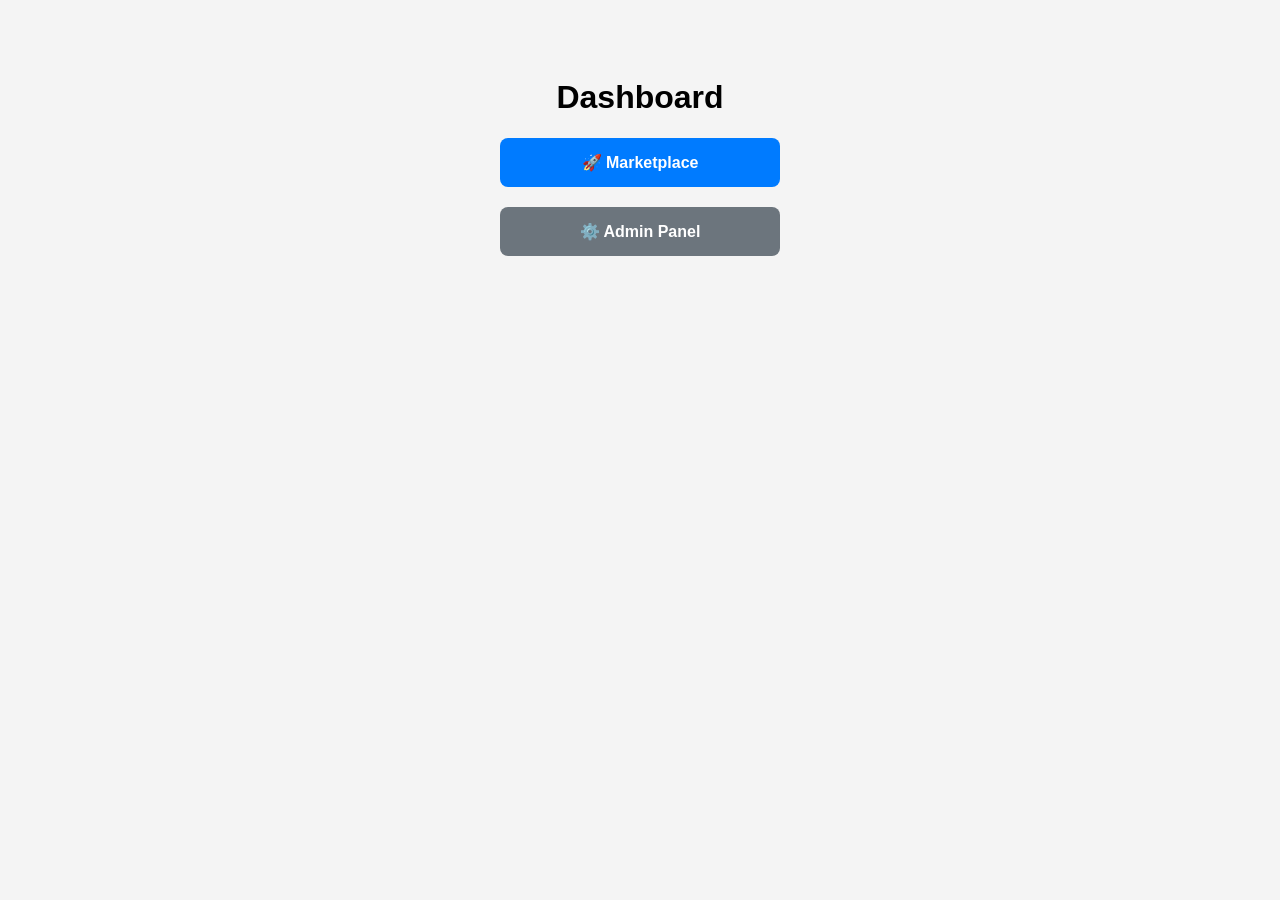
<file: dashboard.html>
<!DOCTYPE html>
<html>
<head>
    <title>Dashboard</title>
    <style>
        body { font-family: sans-serif; text-align: center; padding: 50px; background: #f4f4f4; }
        .btn { display: block; width: 250px; margin: 20px auto; padding: 15px; background: #007bff; color: white; text-decoration: none; border-radius: 8px; font-weight: bold; }
        .btn-admin { background: #6c757d; }
    </style>
</head>
<body>
    <h1>Dashboard</h1>
    <a href="marketplace.html" class="btn">🚀 Marketplace</a>
    <a href="admin.html" class="btn btn-admin">⚙️ Admin Panel</a>
</body>
</html>
</file>
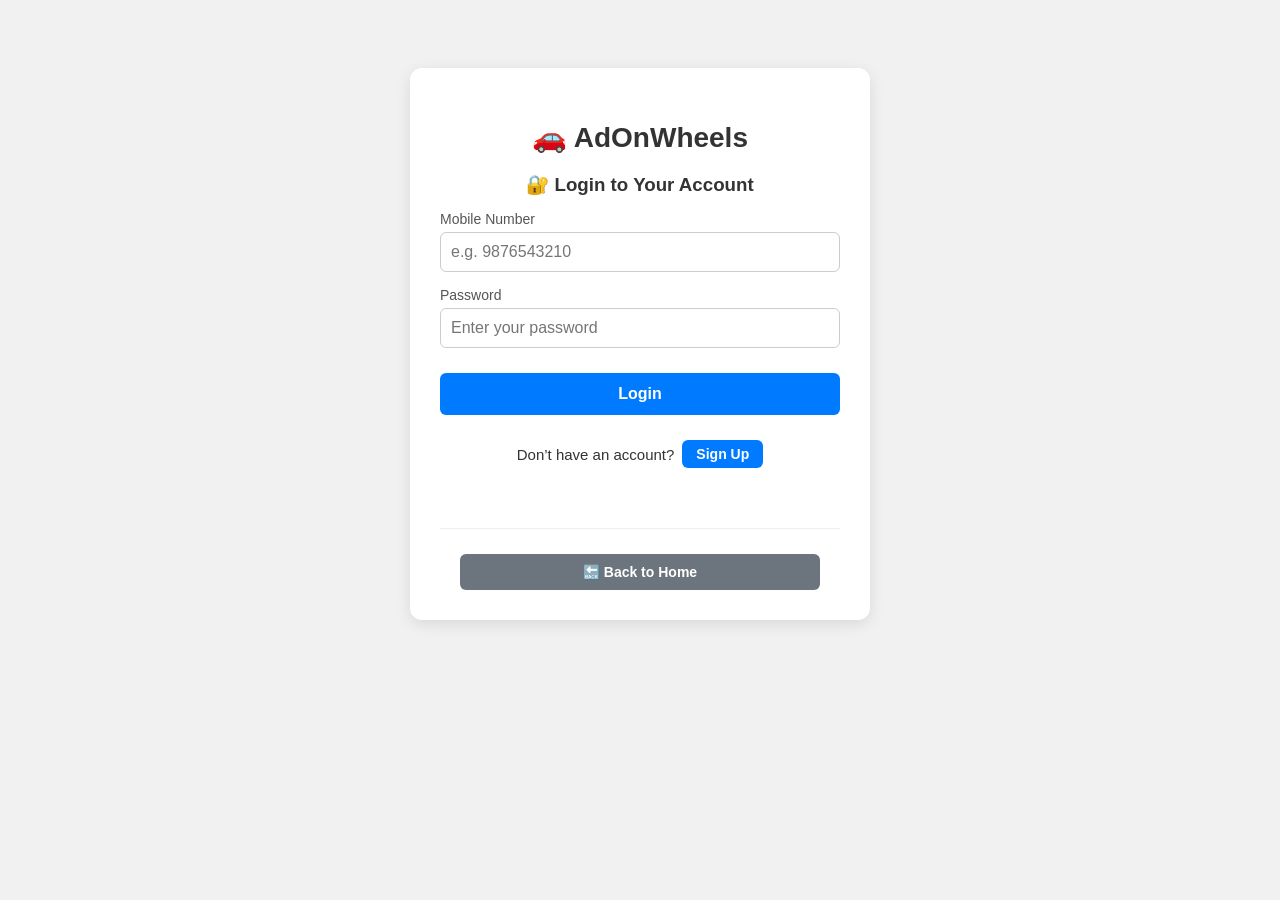
<file: login.html>
<!DOCTYPE html>
<html lang="en">
<head>
  <meta charset="UTF-8" />
  <meta name="viewport" content="width=device-width, initial-scale=1.0"/>
  <title>AdOnWheels | Login & Register</title>
  <link rel="stylesheet" href="style.css" />
</head>
<body style="font-family: sans-serif; background: #f1f1f1; padding: 20px;">

<div class="card" style="max-width: 400px; margin: 40px auto; padding: 30px; background: #ffffff; border-radius: 12px; box-shadow: 0 4px 15px rgba(0,0,0,0.1); text-align: center;">
  
  <h2 style="font-size: 28px; margin-bottom: 20px;">🚗 AdOnWheels</h2>

  <div id="loginSection">
    <h3 style="margin-bottom: 15px; color: #333;">🔐 Login to Your Account</h3>
    <form id="loginForm" style="display: flex; flex-direction: column; gap: 15px; text-align: left;">
      <div>
        <label style="font-size: 14px; color: #555; display: block; margin-bottom: 5px;">Mobile Number</label>
        <input type="tel" id="phone" required pattern="[0-9]{10}" maxlength="10" placeholder="e.g. 9876543210" style="width: 100%; padding: 10px; box-sizing: border-box; font-size: 16px; border: 1px solid #ccc; border-radius: 6px;">
      </div>

      <div>
        <label style="font-size: 14px; color: #555; display: block; margin-bottom: 5px;">Password</label>
        <input type="password" id="password" required placeholder="Enter your password" style="width: 100%; padding: 10px; box-sizing: border-box; font-size: 16px; border: 1px solid #ccc; border-radius: 6px;">
      </div>

      <button type="submit" style="width: 100%; padding: 12px; font-size: 16px; margin-top: 10px; background-color: #007bff; color: white; border: none; border-radius: 6px; cursor: pointer; font-weight: bold;">Login</button>
    </form>
    
    <div style="margin-top: 25px; font-size: 15px; color: #333; display: flex; align-items: center; justify-content: center; gap: 8px;">
      <span>Don’t have an account?</span>
      <a href="#" onclick="toggleSections(false); return false;" style="background-color: #007bff; color: white !important; padding: 6px 14px; border-radius: 6px; text-decoration: none; font-weight: bold; font-size: 14px; display: inline-block;">Sign Up</a>
    </div>
  </div>

  <div id="signupSection" style="display: none;">
    <h3 style="margin-bottom: 15px; color: #333;">📝 Create New Account</h3>
    <form id="signupForm" style="display: flex; flex-direction: column; gap: 15px; text-align: left;">
      <div>
        <label style="font-size: 14px; color: #555; display: block; margin-bottom: 5px;">Full Name</label>
        <input type="text" id="newName" required style="width: 100%; padding: 10px; box-sizing: border-box; font-size: 16px; border: 1px solid #ccc; border-radius: 6px;">
      </div>

      <div>
        <label style="font-size: 14px; color: #555; display: block; margin-bottom: 5px;">Mobile Number</label>
        <input type="tel" id="newPhone" required pattern="[0-9]{10}" maxlength="10" style="width: 100%; padding: 10px; box-sizing: border-box; font-size: 16px; border: 1px solid #ccc; border-radius: 6px;">
      </div>

      <div>
        <label style="font-size: 14px; color: #555; display: block; margin-bottom: 5px;">Create Password</label>
        <input type="password" id="newPassword" required style="width: 100%; padding: 10px; box-sizing: border-box; font-size: 16px; border: 1px solid #ccc; border-radius: 6px;">
      </div>

      <button type="submit" style="width: 100%; padding: 12px; font-size: 16px; margin-top: 10px; background-color: #28a745; color: white; border: none; border-radius: 6px; cursor: pointer; font-weight: bold;">Register</button>
    </form>
    
    <div style="margin-top: 25px; font-size: 15px; color: #333; display: flex; align-items: center; justify-content: center; gap: 8px;">
      <span>Already have an account?</span>
      <a href="#" onclick="toggleSections(true); return false;" style="background-color: #007bff; color: white !important; padding: 6px 14px; border-radius: 6px; text-decoration: none; font-weight: bold; font-size: 14px; display: inline-block;">Login</a>
    </div>
  </div>

  <p id="status" style="color: red; font-weight: bold; margin-top: 15px; min-height: 20px; font-size: 14px;"></p>

  <hr style="border: 0; border-top: 1px solid #eee; margin: 25px 0;">
  
  <a href="index.html" style="background-color: #6c757d; color: white !important; padding: 10px 20px; border-radius: 6px; text-decoration: none; font-size: 14px; display: inline-block; font-weight: bold; width: 80%;">🔙 Back to Home</a>
</div>

<script>
  function toggleSections(showLogin) {
    document.getElementById("status").innerText = "";
    if (showLogin) {
      document.getElementById("loginSection").style.display = "block";
      document.getElementById("signupSection").style.display = "none";
    } else {
      document.getElementById("loginSection").style.display = "none";
      document.getElementById("signupSection").style.display = "block";
    }
  }

  // LOGIN LOGIC
  document.getElementById("loginForm").addEventListener("submit", function (e) {
    e.preventDefault();
    const phone = document.getElementById("phone").value.trim();
    const password = document.getElementById("password").value.trim();
    const status = document.getElementById("status");

    // Master/Test Account Bypass Logic for Quick testing
    if (phone === "9999999999" && password === "admin") {
      const adminUser = { name: "Test Admin", phone: "9999999999" };
      localStorage.setItem("loggedInUser", JSON.stringify(adminUser));
      status.style.color = "green";
      status.innerText = "✅ Login successful! Redirecting to Dashboard...";
      setTimeout(() => {
        window.location.href = "dashboard.html";
      }, 1000);
      return;
    }

    let users = JSON.parse(localStorage.getItem("users")) || [];
    const matchedUser = users.find(user => user.phone === phone && user.password === password);

    if (matchedUser) {
      localStorage.setItem("loggedInUser", JSON.stringify(matchedUser));
      status.style.color = "green";
      status.innerText = "✅ Login successful! Redirecting to Dashboard...";
      setTimeout(() => {
        window.location.href = "dashboard.html";
      }, 1000);
    } else {
      status.style.color = "red";
      status.innerText = "❌ Invalid mobile number or password.";
    }
  });

  // SIGNUP LOGIC
  document.getElementById("signupForm").addEventListener("submit", function (e) {
    e.preventDefault();
    const name = document.getElementById("newName").value.trim();
    const phone = document.getElementById("newPhone").value.trim();
    const password = document.getElementById("newPassword").value.trim();
    const status = document.getElementById("status");

    let users = JSON.parse(localStorage.getItem("users")) || [];

    if (users.some(user => user.phone === phone) || phone === "9999999999") {
      status.style.color = "red";
      status.innerText = "❌ This mobile number is already registered.";
      return;
    }

    users.push({ name: name, phone: phone, password: password });
    localStorage.setItem("users", JSON.stringify(users));

    status.style.color = "green";
    status.innerText = "✅ Registration successful! Switching to Login...";
    
    document.getElementById("signupForm").reset();
    
    setTimeout(() => {
      toggleSections(true);
    }, 1500);
  });
</script>

</body>
          </html>
</file>
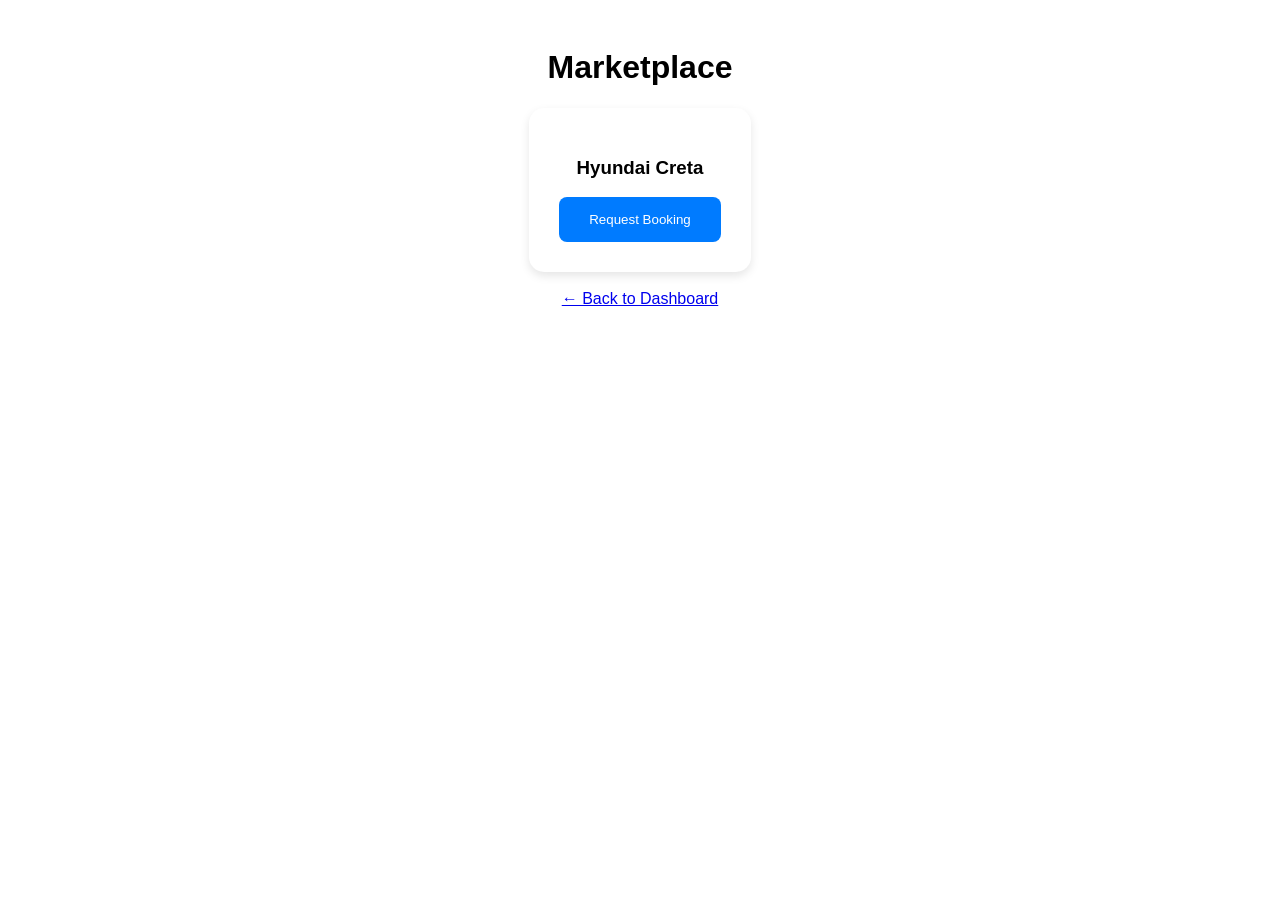
<file: marketplace.html>
<!DOCTYPE html>
<html>
<head>
    <title>Marketplace</title>
    <style>
        body { font-family: sans-serif; padding: 20px; text-align: center; }
        .card { background: white; padding: 30px; border-radius: 15px; box-shadow: 0 4px 10px rgba(0,0,0,0.1); display: inline-block; }
        button { background: #007bff; color: white; padding: 15px 30px; border: none; border-radius: 8px; cursor: pointer; }
    </style>
</head>
<body>
    <h1>Marketplace</h1>
    <div class="card">
        <h3>Hyundai Creta</h3>
        <button onclick="alert('Booking Requested!')">Request Booking</button>
    </div>
    <br><br>
    <a href="dashboard.html">← Back to Dashboard</a>
</body>
</html>
</file>
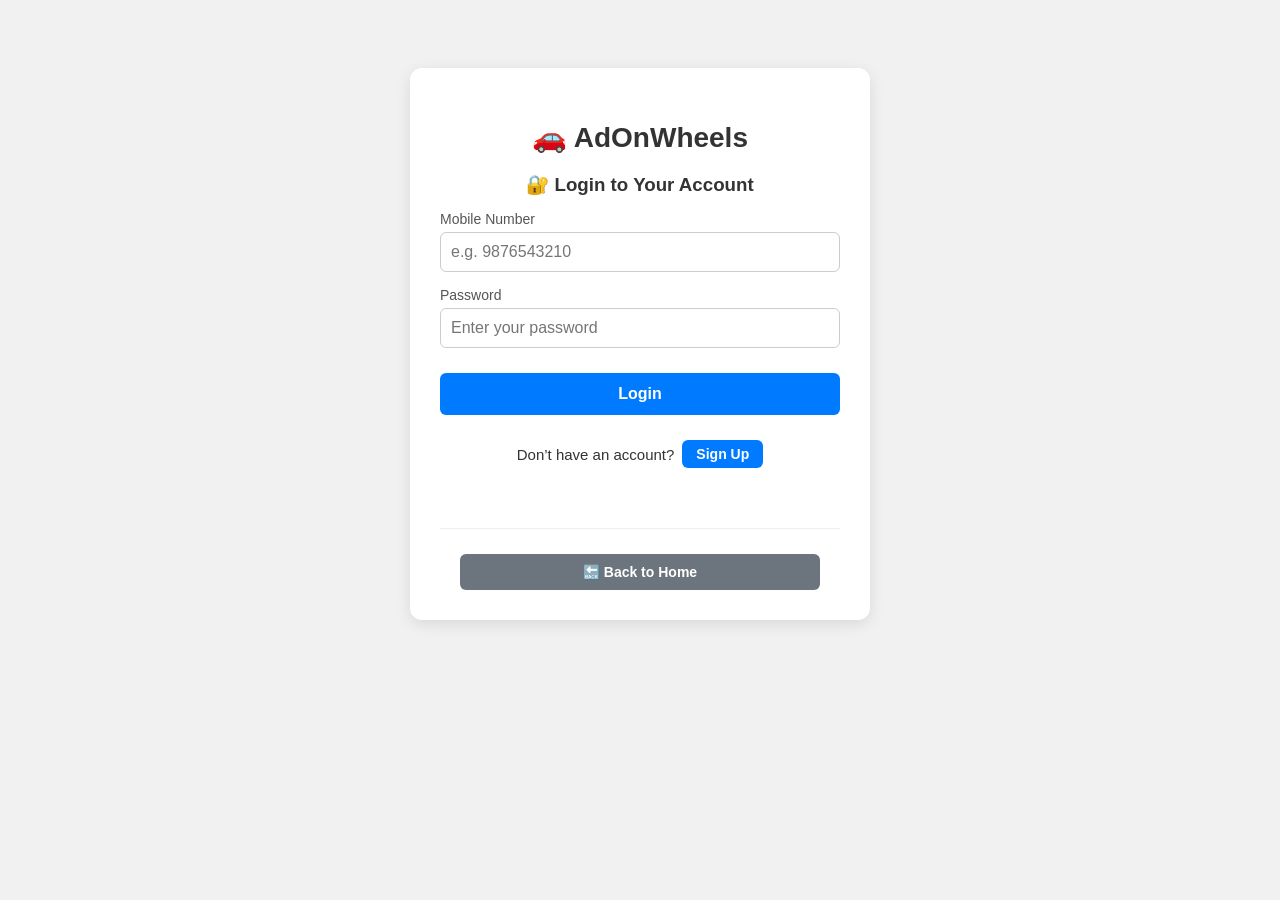
<file: profile.html>
<!DOCTYPE html>
<html lang="en">
<head>
  <meta charset="UTF-8">
  <title>Your Account Profile</title>
  <meta name="viewport" content="width=device-width, initial-scale=1.0">
  <link rel="stylesheet" href="style.css">
</head>
<body>

<h2> My Profile</h2>

<!-- NAVIGATION TRUNK MAP -->
<div style="padding:10px; background:#f4f4f4; border-bottom:1px solid #ddd; margin-bottom:20px;">
  <a href="marketplace.html" style="text-decoration:none; font-weight:bold; color:#333;"> Marketplace</a> | 
  <a href="notifications.html" style="text-decoration:none; font-weight:bold; color:#333;"> Notifications Inbox</a>
</div>

<div id="profileBox">Loading account configuration parameters...</div>

<br>
<button onclick="logoutSession()" style="padding: 10px 18px; background: #dc3545; color: white; border: 0; border-radius: 4px; font-weight: bold; cursor: pointer;">
   Secure Logout
</button>

<script>
// UNIFICATION FIX: Reading the centralized JSON session payload object
const rawSession = localStorage.getItem("loggedInUser");

if (!rawSession) {
  alert("No active session detected. Returning to terminal portal.");
  window.location.href = "login.html";
}

// Convert string back into a functional JavaScript data object
const userSession = JSON.parse(rawSession);

// Render account information card cleanly
document.getElementById("profileBox").innerHTML = `
  <div class="card" style="border:1px solid #ccc; padding:20px; border-radius:6px; max-width:400px; background:#fff;">
    <h3 style="margin-top:0; border-bottom:1px solid #eee; padding-bottom:10px; color:#333;"> Authenticated Session</h3>
    <p style="font-size:15px; margin: 8px 0;"> <strong>Email Address:</strong> ${userSession.email}</p>
    <p style="font-size:15px; margin: 8px 0;"> <strong>Registered Phone:</strong> ${userSession.phone || 'Not Linked'}</p>
    <p style="font-size:15px; margin: 8px 0;"> <strong>Access Privileges:</strong> <span style="background:#eef; padding:2px 6px; border-radius:3px; font-size:13px; font-weight:bold;">${userSession.role || 'User'}</span></p>
  </div>
`;

// GLOBAL REGISTRATION: SIGN-OUT LIFECYCLE
function logoutSession() {
  if (confirm("Are you sure you want to sign out of AdOnWheels?")) {
    // Completely clear out the session token markers to protect user data privacy
    localStorage.removeItem("loggedInUser");
    window.location.href = "login.html";
  }
}
</script>

</body>
</html>
</file>
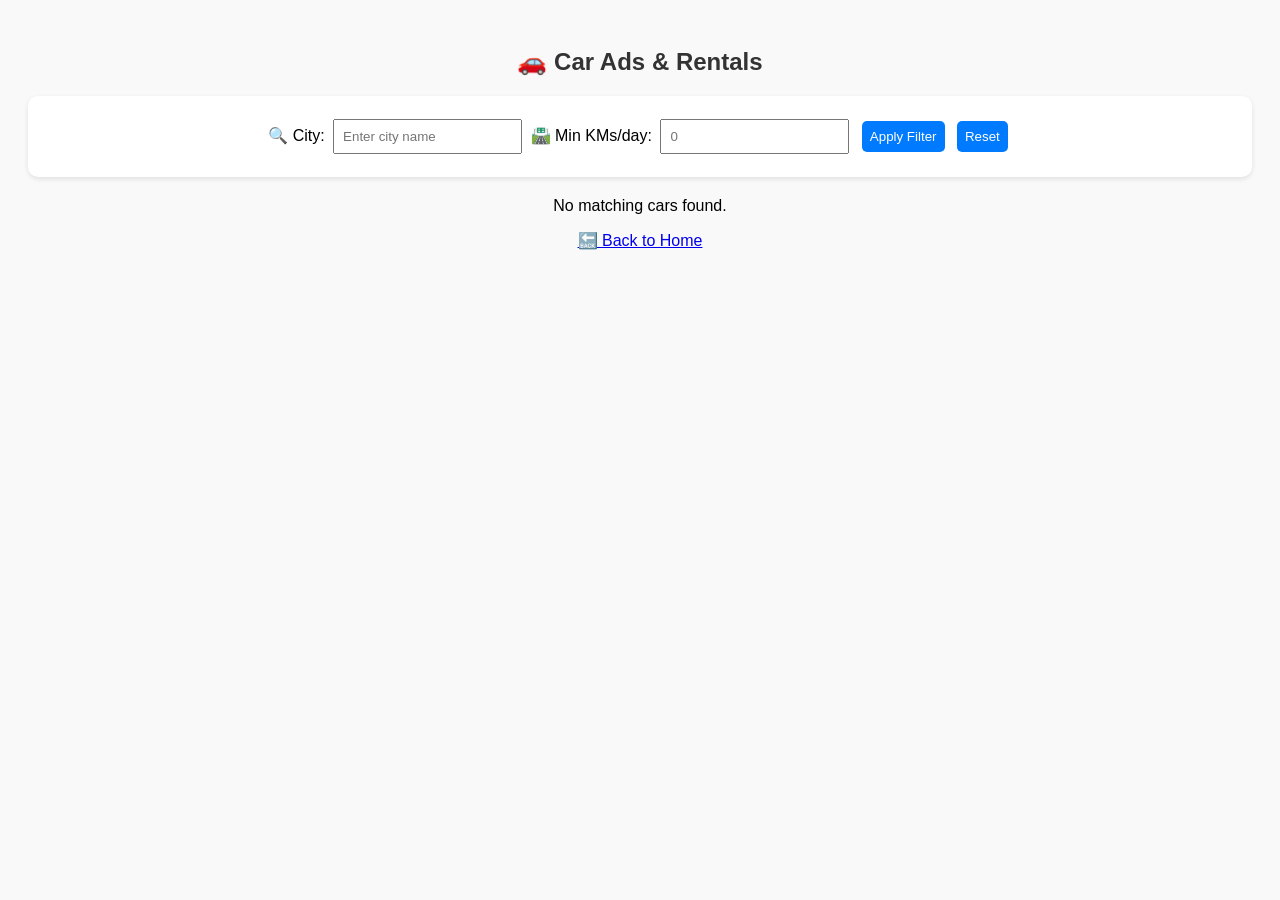
<file: public-listings.html>
<!DOCTYPE html>
<html lang="en">
<head>
  <meta charset="UTF-8" />
  <meta name="viewport" content="width=device-width, initial-scale=1.0"/>
  <title>Car Ads & Rentals</title>
  <link rel="stylesheet" href="style.css" />
  <style>
    body {
      font-family: 'Segoe UI', sans-serif;
      background: #f9f9f9;
      padding: 20px;
    }

    h2 {
      text-align: center;
    }

    .filters {
      background: #fff;
      padding: 15px;
      margin-bottom: 20px;
      border-radius: 10px;
      box-shadow: 0 2px 5px rgba(0,0,0,0.1);
    }

    .filters input, .filters button {
      margin: 8px 4px;
      padding: 8px;
    }

    .car-card {
      background: white;
      border-radius: 10px;
      box-shadow: 0 2px 8px rgba(0,0,0,0.1);
      margin-bottom: 20px;
      padding: 15px;
      overflow: hidden;
    }

    .car-card img {
      width: 100%;
      max-height: 180px;
      object-fit: cover;
      border-radius: 8px;
      margin-bottom: 10px;
    }

    .car-card h3 {
      margin: 0 0 5px;
    }

    .car-info {
      font-size: 14px;
      color: #333;
    }

    .city-tag {
      display: inline-block;
      background: #007bff;
      color: white;
      padding: 3px 8px;
      border-radius: 5px;
      font-size: 12px;
      margin-top: 5px;
    }

    .book-button {
      margin-top: 10px;
      display: inline-block;
      background: #28a745;
      color: white;
      text-decoration: none;
      padding: 8px 12px;
      border-radius: 5px;
      font-weight: bold;
    }

    .book-button:hover {
      background: #218838;
    }
  </style>
</head>
<body>
  <h2>🚗 Car Ads & Rentals</h2>

  <!-- Filters -->
  <div class="filters">
    <label>
      🔍 City:
      <input type="text" id="filterCity" placeholder="Enter city name">
    </label>
    <label>
      🛣️ Min KMs/day:
      <input type="number" id="filterKm" placeholder="0" min="0">
    </label>
    <button onclick="applyFilter()">Apply Filter</button>
    <button onclick="resetFilter()">Reset</button>
  </div>

  <!-- Listing Area -->
  <div id="carList"></div>

  <a href="index.html">🔙 Back to Home</a>

  <script>
    function displayCars(cars) {
      const carList = document.getElementById("carList");
      carList.innerHTML = "";

      if (cars.length === 0) {
        carList.innerHTML = "<p>No matching cars found.</p>";
        return;
      }

      cars.forEach((car) => {
        const div = document.createElement("div");
        div.className = "car-card";

        div.innerHTML = `
          <img src="${car.image}" alt="${car.model}" />
          <h3>${car.model} ${car.verified ? '<span style="color:green;">✅ Verified</span>' : ''}</h3>
          <div class="car-info">
            <strong>Owner:</strong> ${car.owner}<br>
            <strong>Reg. No.:</strong> ${car.regno}<br>
            <strong>KMs/day:</strong> ${car.kmPerDay} km<br>
            <strong>Price:</strong> ₹${car.pricePerKm} / km<br>
            <div class="city-tag">${car.city}</div><br>
            <a class="book-button" href="https://wa.me/91${car.ownerPhone}" target="_blank">📞 Contact on WhatsApp</a>
          </div>
        `;

        carList.appendChild(div);
      });
    }

    function loadCars() {
      const allCars = JSON.parse(localStorage.getItem("cars")) || [];
      displayCars(allCars);
    }

    function applyFilter() {
      const allCars = JSON.parse(localStorage.getItem("cars")) || [];

      const cityInput = document.getElementById("filterCity").value.toLowerCase().trim();
      const minKm = parseInt(document.getElementById("filterKm").value) || 0;

      const filtered = allCars.filter(car => {
        const matchesCity = car.city.toLowerCase().includes(cityInput);
        const matchesKm = parseInt(car.kmPerDay) >= minKm;
        return matchesCity && matchesKm;
      });

      displayCars(filtered);
    }

    function resetFilter() {
      document.getElementById("filterCity").value = "";
      document.getElementById("filterKm").value = "";
      loadCars();
    }

    document.addEventListener("DOMContentLoaded", loadCars);
  </script>
</body>
</html>
</file>
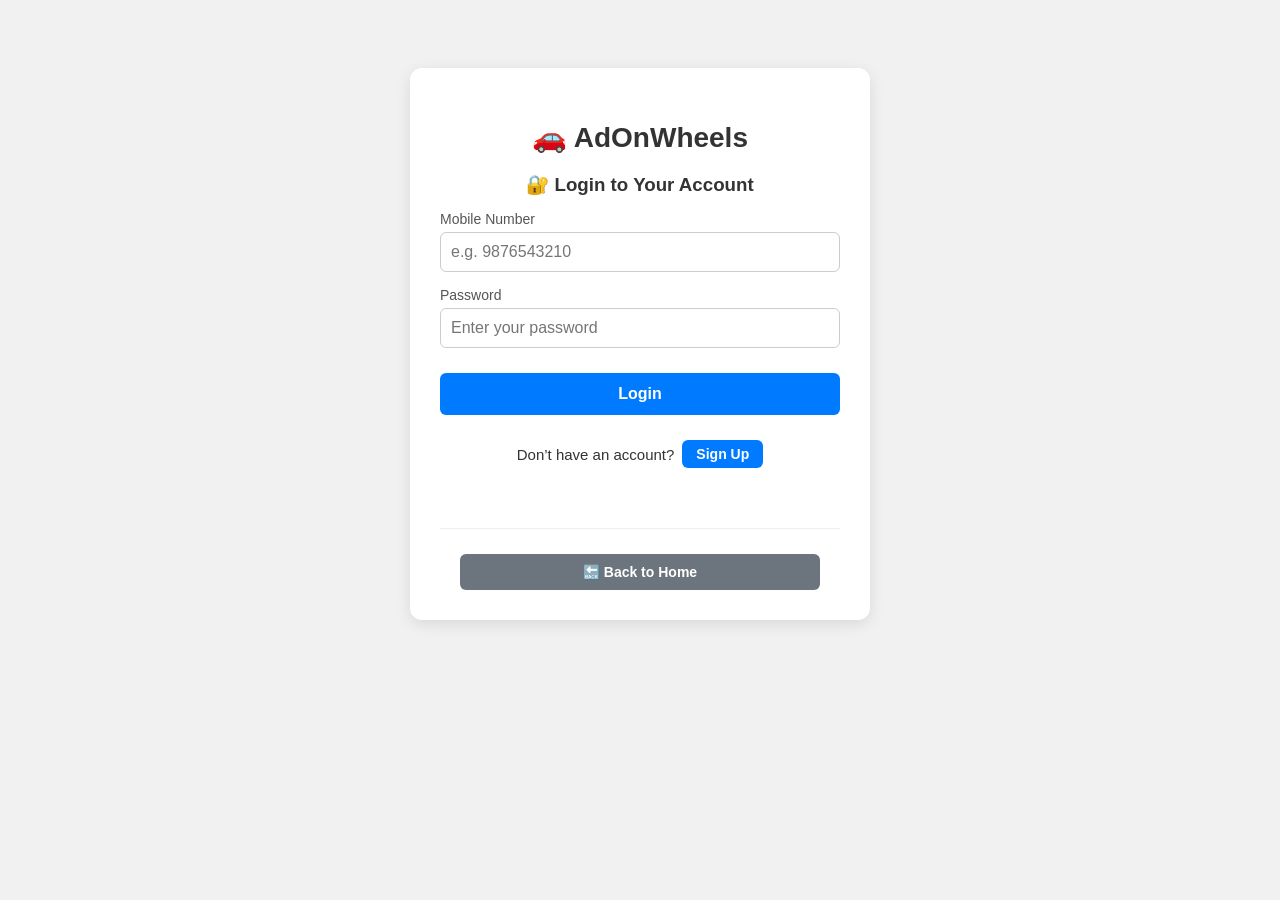
<file: register-car.html>
<!DOCTYPE html>
<html lang="en">
<head>
  <meta charset="UTF-8" />
  <meta name="viewport" content="width=device-width, initial-scale=1.0"/>
  <title>Register Car</title>
  <link rel="stylesheet" href="style.css" />
</head>
<body>
  <h2>🚘 Register Your Car</h2>

  <form id="carForm">
    <label>
      👤 Owner Name:
      <input type="text" name="owner" placeholder="Your name" required>
    </label>
    <br><br>

    <label>
      🚗 Car Model:
      <input type="text" name="model" placeholder="E.g. Swift, Baleno" required>
    </label>
    <br><br>

    <label>
      🔢 Registration No.:
      <input type="text" name="regno" placeholder="AB12CD3456" required>
    </label>
    <br><br>

    <label>
      📍 City:
      <input type="text" name="city" placeholder="Enter city" required>
    </label>
    <br><br>

    <label>
      🛣️ Kilometers Per Day:
      <input type="number" name="kmPerDay" placeholder="e.g. 50" required>
    </label>
    <br><br>

    <label>
      💰 Price per KM:
      <input type="number" name="pricePerKm" placeholder="Enter price per KM" required>
    </label>
    <br><br>

    <label>
      📷 Upload Car Image:
      <input type="file" accept="image/*" required>
    </label>
    <br><br>

    <button type="submit">Submit</button>
  </form>

  <br>
  <a href="index.html">🔙 Back to Home</a>

  <script src="main.js"></script>
</body>
</html>
</file>
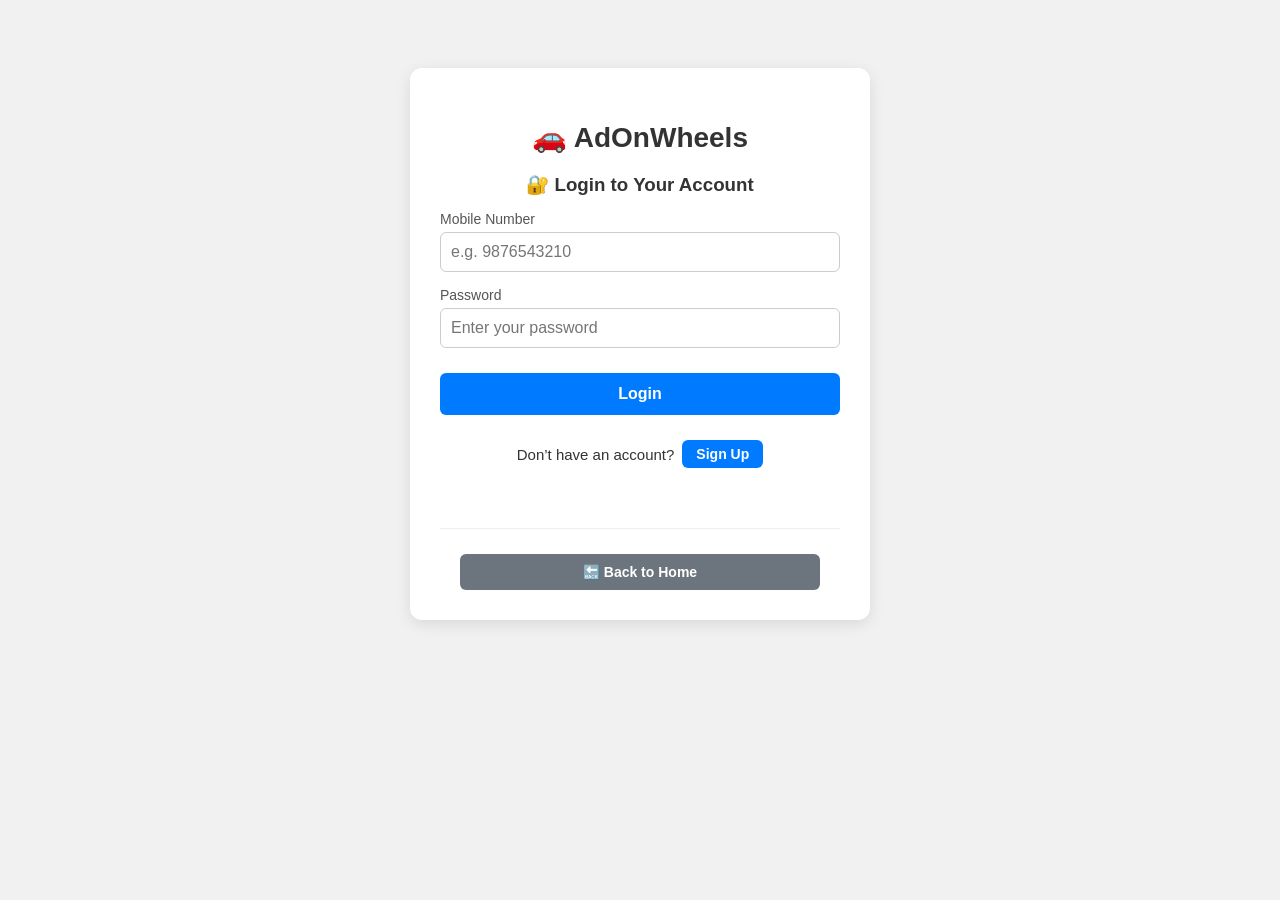
<file: view-cars.html>
<!DOCTYPE html>
<html lang="en">
<head>
  <meta charset="UTF-8" />
  <meta name="viewport" content="width=device-width, initial-scale=1.0"/>
  <title>My Cars</title>
  <link rel="stylesheet" href="style.css" />
</head>
<body>
  <h2>🚘 My Registered Cars</h2>

  <!-- Filter Section -->
  <div style="margin-bottom: 20px; padding: 10px; background: #f2f2f2;">
    <label>
      🔍 City:
      <input type="text" id="filterCity" placeholder="Enter city name">
    </label>
    &nbsp;&nbsp;
    <label>
      🛣️ Min KMs/day:
      <input type="number" id="filterKm" placeholder="0" min="0">
    </label>
    <br><br>
    <button onclick="applyFilter()">Apply Filter</button>
    <button onclick="resetFilter()">Reset</button>
  </div>

  <!-- Car List -->
  <div id="carList">
    <p>Loading your cars...</p>
  </div>

  <br>
  <a href="index.html">🔙 Back to Home</a><br><br>
  <button onclick="logout()">🚪 Logout</button>

  <script>
    const user = JSON.parse(localStorage.getItem("loggedInUser"));
    if (!user) {
      alert("Please log in.");
      window.location.href = "login.html";
    }

    function logout() {
      localStorage.removeItem("loggedInUser");
      alert("Logged out successfully.");
      window.location.href = "login.html";
    }

    function deleteCar(index) {
      const allCars = JSON.parse(localStorage.getItem("cars")) || [];
      const userCars = allCars.filter(car => car.ownerPhone === user.phone);

      const carToDelete = userCars[index];
      const realIndex = allCars.findIndex(
        car => car.ownerPhone === user.phone && car.regno === carToDelete.regno
      );

      if (confirm("Delete this car?")) {
        allCars.splice(realIndex, 1);
        localStorage.setItem("cars", JSON.stringify(allCars));
        location.reload();
      }
    }

    function editCar(index) {
      window.location.href = "register-car.html?edit=" + index;
    }

    function displayCars(filteredCars) {
      const carList = document.getElementById("carList");
      carList.innerHTML = "";

      if (filteredCars.length === 0) {
        carList.innerHTML = "<p>No matching cars found.</p>";
        return;
      }

      filteredCars.forEach((car, index) => {
        const div = document.createElement("div");
        div.style.border = "1px solid #ccc";
        div.style.padding = "10px";
        div.style.margin = "10px 0";
        div.style.borderRadius = "10px";
        div.style.backgroundColor = "#fff";

        div.innerHTML = `
          <strong>Owner:</strong> ${car.owner}<br>
          <strong>Model:</strong> ${car.model}<br>
          <strong>Reg. No.:</strong> ${car.regno}<br>
          <strong>KMs/day:</strong> ${car.kmPerDay}<br>
          <strong>City:</strong> ${car.city}<br><br>
          <img src="${car.image}" width="200"><br><br>
          <button onclick="editCar(${index})">✏️ Edit</button>
          <button onclick="deleteCar(${index})">🗑️ Delete</button>
        `;

        carList.appendChild(div);
      });
    }

    function loadCars() {
      const allCars = JSON.parse(localStorage.getItem("cars")) || [];
      const userCars = allCars.filter(car => car.ownerPhone === user.phone);
      displayCars(userCars);
    }

    function applyFilter() {
      const allCars = JSON.parse(localStorage.getItem("cars")) || [];
      const userCars = allCars.filter(car => car.ownerPhone === user.phone);

      const cityInput = document.getElementById("filterCity").value.toLowerCase().trim();
      const minKm = parseInt(document.getElementById("filterKm").value) || 0;

      const filtered = userCars.filter(car => {
        const matchesCity = car.city.toLowerCase().includes(cityInput);
        const matchesKm = parseInt(car.kmPerDay) >= minKm;
        return matchesCity && matchesKm;
      });

      displayCars(filtered);
    }

    function resetFilter() {
      document.getElementById("filterCity").value = "";
      document.getElementById("filterKm").value = "";
      loadCars();
    }

    // Load cars on page load
    document.addEventListener("DOMContentLoaded", loadCars);
  </script>
</body>
</html>
</file>
<file: style.css>
body {
    font-family: 'Segoe UI', sans-serif;
    padding: 20px;
    background: #f4f4f4;
    text-align: center;
}

h1, h2 { color: #333; }

.car-card {
    background: white;
    padding: 20px;
    border-radius: 10px;
    box-shadow: 0 2px 5px rgba(0,0,0,0.1);
    display: inline-block;
    margin: 20px;
}

table {
    width: 100%;
    border-collapse: collapse;
    background: white;
    margin-top: 20px;
}

th, td {
    padding: 12px;
    border: 1px solid #ddd;
}

th { background: #007bff; color: white; }

button {
    background: #007bff;
    color: white;
    border: none;
    padding: 10px 15px;
    border-radius: 5px;
    cursor: pointer;
}

button:hover { background: #0056b3; }
</file>
